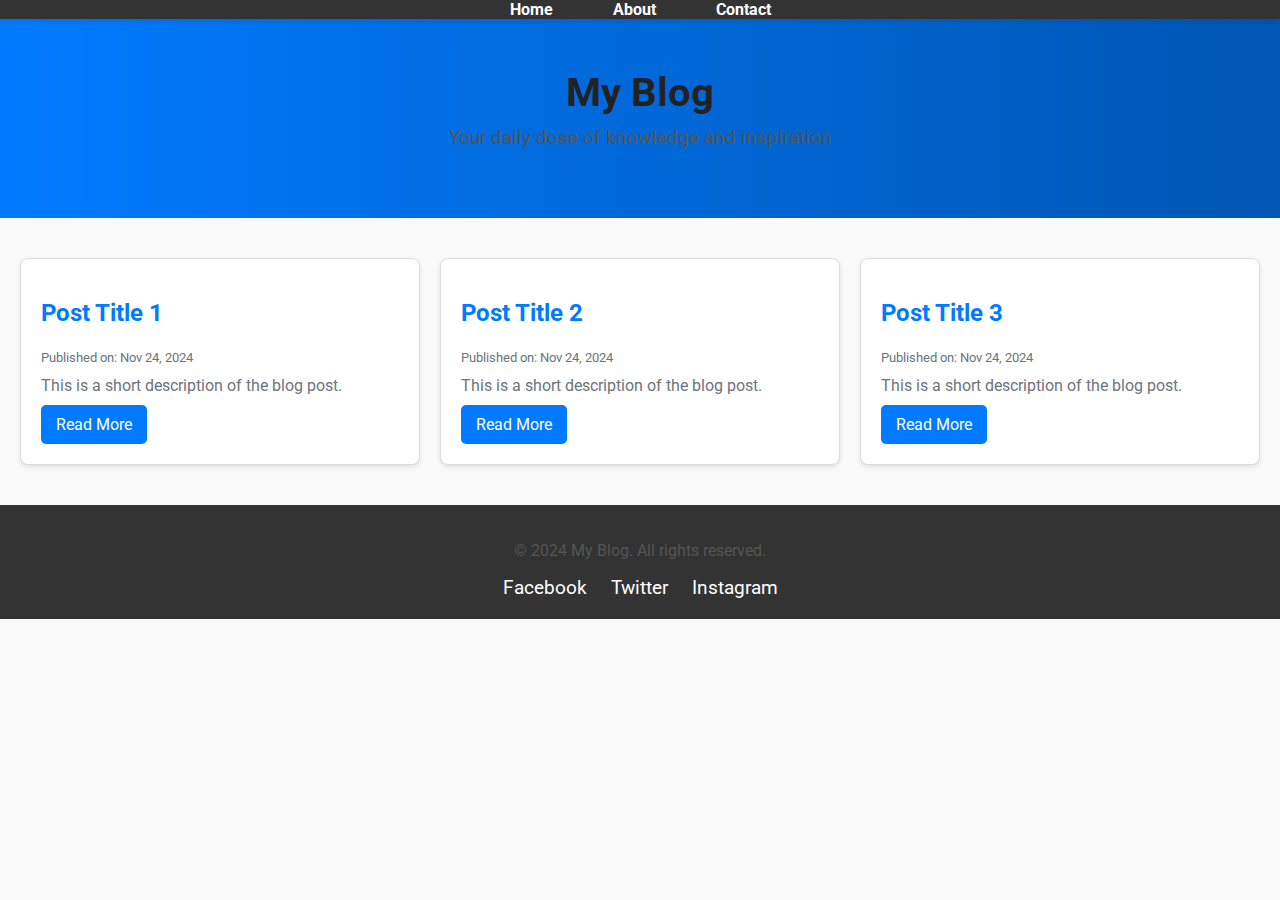
<file: index.html>
<!DOCTYPE html>
<html lang="en">
<head>
    <meta charset="UTF-8">
    <meta name="viewport" content="width=device-width, initial-scale=1.0">
    <title>My Blog Home</title>
    <link rel="stylesheet" href="style.css">
    <link href="https://fonts.googleapis.com/css2?family=Roboto:wght@400;700&display=swap" rel="stylesheet">

</head>
<body>
    <nav>
        <ul>
          <li><a href="index.html">Home</a></li>
          <li><a href="about.html">About</a></li>
          <li><a href="contact.html">Contact</a></li>
        </ul>
      </nav>

      <header>
        <h1>My Blog</h1>
        <p>Your daily dose of knowledge and inspiration</p>
      </header>



      <section id="blog-posts">
        <article>
          <h2>Post Title 1</h2>
          <p><small>Published on: Nov 24, 2024</small></p>
          <p>This is a short description of the blog post.</p>
          <a href="post1.html" class="read-more">Read More</a>
        </article>
        <article>
            <h2>Post Title 2</h2>
            <p><small>Published on: Nov 24, 2024</small></p>
            <p>This is a short description of the blog post.</p>
            <a href="post1.html" class="read-more">Read More</a>
          </article>
          <article>
            <h2>Post Title 3</h2>
            <p><small>Published on: Nov 24, 2024</small></p>
            <p>This is a short description of the blog post.</p>
            <a href="post1.html" class="read-more">Read More</a>
          </article>
        <!-- Add more posts similarly -->
      </section>

      <footer>
        <p>&copy; 2024 My Blog. All rights reserved.</p>
        <div class="social-icons">
          <a href="#">Facebook</a>
          <a href="#">Twitter</a>
          <a href="#">Instagram</a>
        </div>
      </footer>
      


      <script src="./app.js"></script>
</body>
</html>
</file>
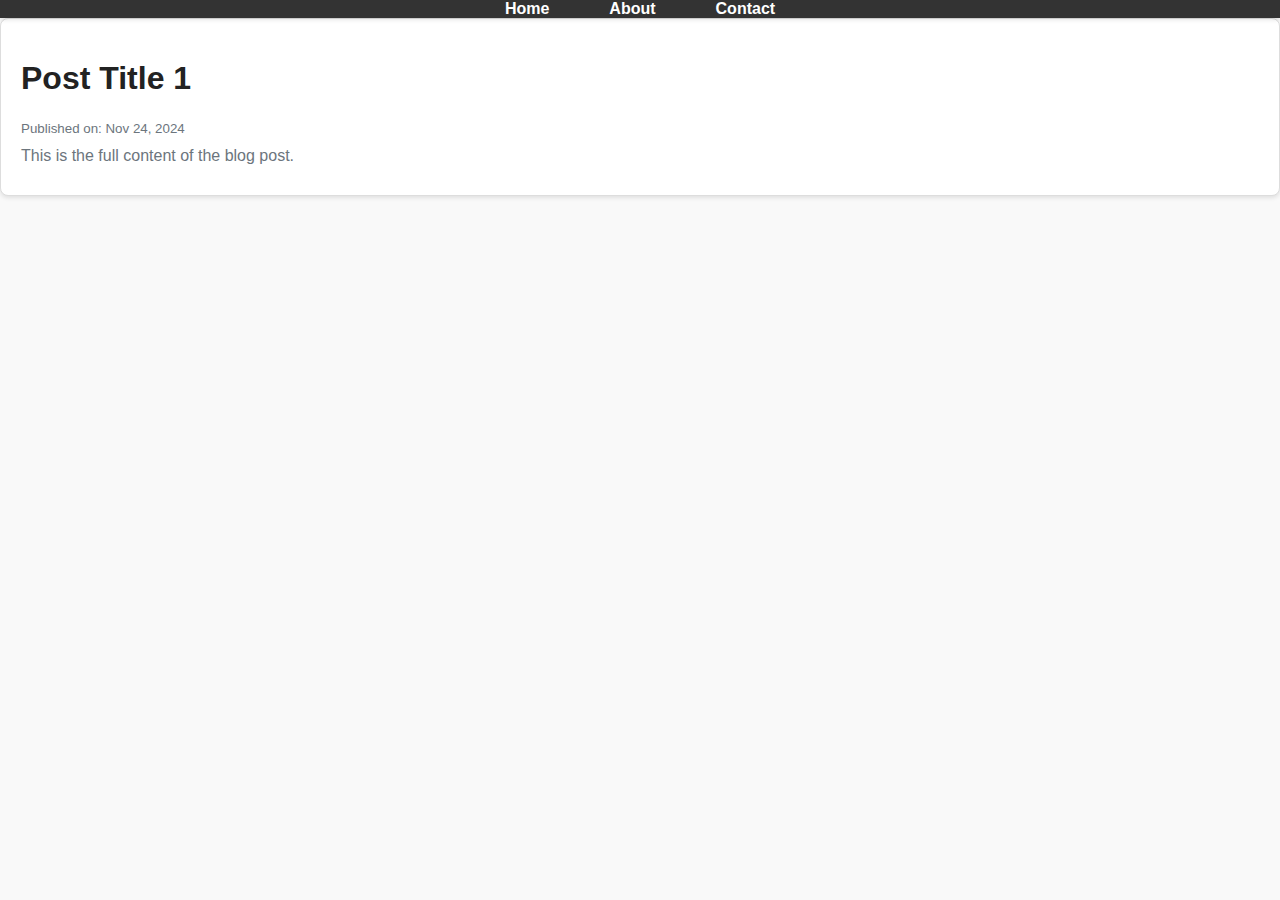
<file: post1.html>
<!DOCTYPE html>
<html lang="en">
<head>
    <meta charset="UTF-8">
    <meta name="viewport" content="width=device-width, initial-scale=1.0">
    <title>My blog post-1</title>
    <link rel="stylesheet" href="style.css">
</head>
<body>
    <nav>
        <ul>
          <li><a href="index.html">Home</a></li>
          <li><a href="about.html">About</a></li>
          <li><a href="contact.html">Contact</a></li>
        </ul>
      </nav>

    <article>
        <h1>Post Title 1</h1>
        <p><small>Published on: Nov 24, 2024</small></p>
        <p>This is the full content of the blog post.</p>
      </article>
</body>
</html>
</file>
<file: style.css>
body {
    font-family: 'Roboto', sans-serif;
    color: #333;
    background-color: #f9f9f9;
    margin: 0;
    padding: 0;
  }
  
  h1, h2 {
    font-weight: 700;
    color: #222;
  }
  
  p {
    font-weight: 400;
    color: #555;
  }
  
  :root {
    --primary-color: #007BFF;
    --secondary-color: #6C757D;
    --background-color: #f9f9f9;
    --text-color: #333;
    --hover-color: #0056b3;
  }
  
  body {
    background-color: var(--background-color);
    color: var(--text-color);
  }
  header {
    background: linear-gradient(to right, #007BFF, #0056b3);
    color: white;
    text-align: center;
    padding: 50px 20px;
    margin-bottom: 20px;
  }
  
  header h1 {
    font-size: 2.5rem;
    margin: 0;
  }
  
  header p {
    font-size: 1.2rem;
    margin-top: 10px;
  }
  
  nav {
    background-color: #333;
    position: sticky;
    top: 0;
    z-index: 1000;
    box-shadow: 0 2px 4px rgba(0, 0, 0, 0.1);
  }
  
  nav ul {
    display: flex;
    justify-content: center;
    margin: 0;
    padding: 0;
    list-style: none;
  }
  
  nav ul li {
    margin: 0 15px;
  }
  
  nav ul li a {
    text-decoration: none;
    color: white;
    padding: 10px 15px;
    font-weight: bold;
    transition: color 0.3s ease;
  }
  
  nav ul li a:hover {
    color: var(--primary-color);
  }
  
  #blog-posts {
    display: grid;
    grid-template-columns: repeat(auto-fit, minmax(300px, 1fr));
    gap: 20px;
    padding: 20px;
  }
  
  article {
    background: white;
    border: 1px solid #ddd;
    border-radius: 8px;
    padding: 20px;
    box-shadow: 0 2px 4px rgba(0, 0, 0, 0.1);
    transition: transform 0.2s ease, box-shadow 0.2s ease;
  }
  
  article:hover {
    transform: translateY(-5px);
    box-shadow: 0 4px 8px rgba(0, 0, 0, 0.2);
  }
  
  article h2 {
    color: var(--primary-color);
  }
  
  article p {
    margin: 10px 0;
    color: var(--secondary-color);
  }
  
  .read-more {
    display: inline-block;
    text-decoration: none;
    background-color: var(--primary-color);
    color: white;
    padding: 10px 15px;
    border-radius: 5px;
    transition: background-color 0.3s ease;
  }
  
  .read-more:hover {
    background-color: var(--hover-color);
  }
  footer {
    background-color: #333;
    color: white;
    text-align: center;
    padding: 20px 10px;
    margin-top: 20px;
  }
  
  .social-icons a {
    text-decoration: none;
    color: white;
    margin: 0 10px;
    font-size: 1.2rem;
    transition: color 0.3s ease;
  }
  
  .social-icons a:hover {
    color: var(--primary-color);
  }


  
  @media (max-width: 768px) {
    header {
      padding: 30px 10px;
    }
  
    nav ul {
      flex-direction: column;
    }
  
    #blog-posts {
      grid-template-columns: 1fr;
      padding: 10px;
    }
  }
  
  .read-more {
    animation: fadeIn 1s ease;
  }
  
  @keyframes fadeIn {
    from {
      opacity: 0;
      transform: translateY(20px);
    }
    to {
      opacity: 1;
      transform: translateY(0);
    }
  }
  
  header h1 {
    animation: slideIn 1s ease;
  }
  
  @keyframes slideIn {
    from {
      transform: translateX(-100%);
    }
    to {
      transform: translateX(0);
    }
  }
</file>
